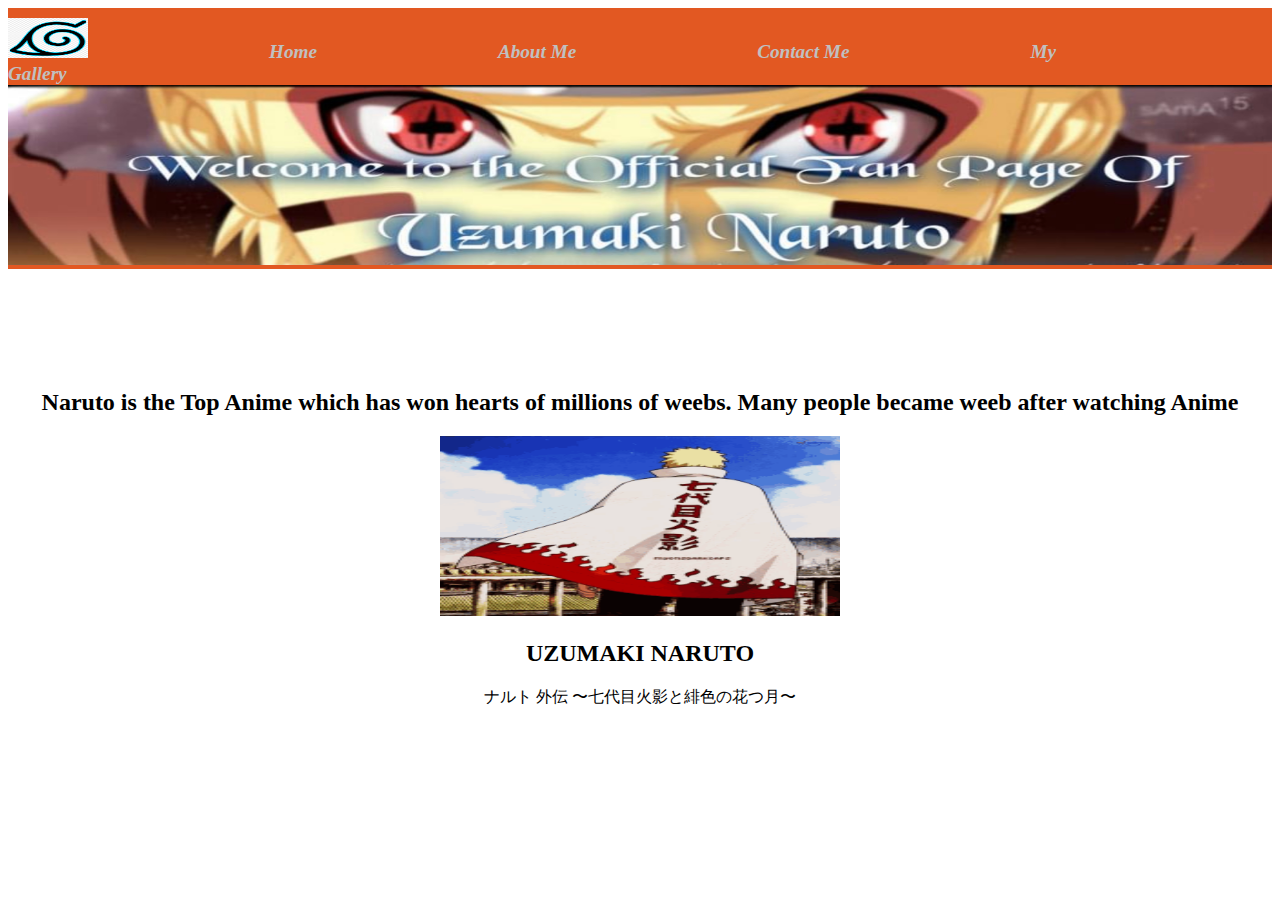
<file: index.html>
<!DOCTYPE html>
<html lang="en">

<head>
    <title>Home</title>
    <link rel="stylesheet" href="css/styles.css">
</head>

<body>
    <div>
        <div class="navbar">
            <a id="icon" href="index.html"><img id="konoha" src="Images/konoha symbol.png" alt=""></a>
            <a id="home" href="index.html">Home</a>
            <a id="about" href="aboutme.html">About Me</a>
            <a id="contactme" href="contactme.html">Contact Me</a>
            <a id="gallery" href="gallery.html">My Gallery</a>

            <img src="Images/welcome_Naruto.jpg" alt="">
        </div>

        <div class="home">
            <h2>Naruto is the Top Anime which has won hearts of millions of weebs. Many people became weeb after watching Anime</h2>
            <img src="Images/Naruto.gif" alt="">
            <h2>UZUMAKI NARUTO</h2>
            <p>ナルト 外伝 〜七代目火影と緋色の花つ月〜</p>
        </div>



    </div>
</body>

</html>
</file>
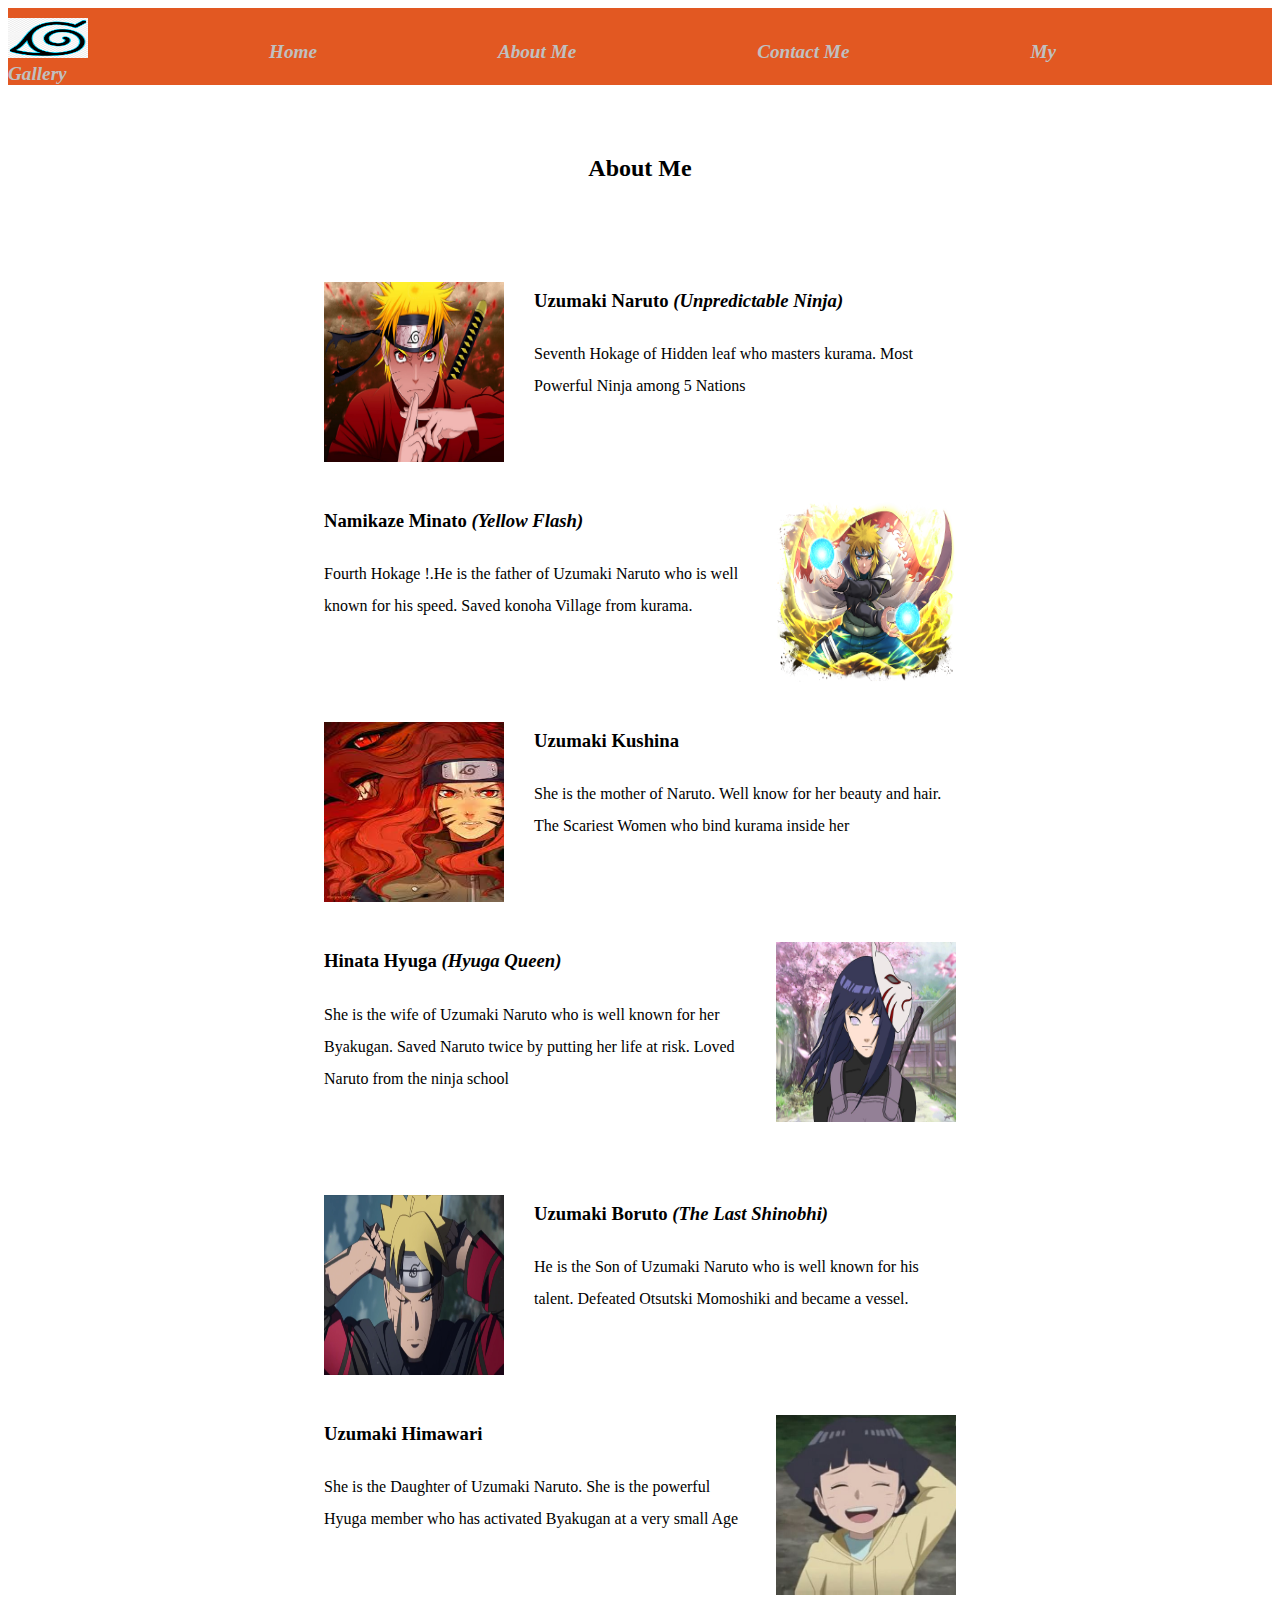
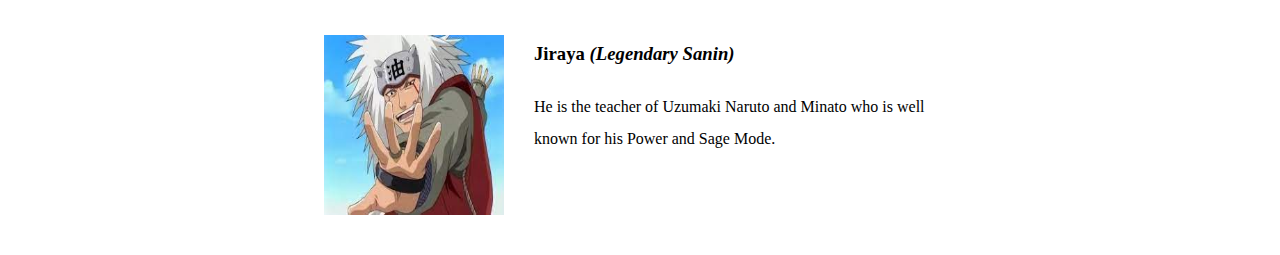
<file: aboutme.html>
<!DOCTYPE html>
<html lang="en">

<head>
    <title>AboutMe</title>
    <link rel="stylesheet" href="css/styles.css">
</head>

<body>
    <div>
        <div class="navbar">
            <a id="icon" href="index.html"><img id="konoha" src="Images/konoha symbol.png" alt=""></a>
            <a id="home" href="index.html">Home</a>
            <a id="about" href="aboutme.html">About Me</a>
            <a id="contactme" href="contactme.html">Contact Me</a>
            <a id="gallery" href="gallery.html">My Gallery</a>
        </div>

        <div class="skills">
            <h2 style="text-align: center;"> <b> About Me </b> </h2>
            <div class="skill-row">
              <img class="image-1" src="Images/narutoAbout.jpg">
              <h3>Uzumaki Naruto<i>  (Unpredictable Ninja) </i> </h3>
              <p>Seventh Hokage of Hidden leaf who masters kurama. Most Powerful Ninja among 5 Nations</p>
            </div>

            <div class="skill-row">
              <img class="image-2" src="Images/minatoAbout.png" >
              <h3>Namikaze Minato <i> (Yellow Flash)</i></h3>
              <p>Fourth Hokage !.He is the father of Uzumaki Naruto who is well known for his speed. Saved konoha Village from kurama.</p>
            </div>

            <div class="skill-row">
                <img class="image-1" src="Images/kushinaAbout.jpeg" >
                <h3>Uzumaki Kushina </h3>
                <p>She is the mother of Naruto. Well know for her beauty and hair. The Scariest Women who bind kurama inside her</p>
            </div>

            <div class="skill-row">
                <img class="image-2" src="Images/hinataAbout.jpg" >
                <h3>Hinata Hyuga <i> (Hyuga Queen)</i></h3>
                <p>She is the wife of Uzumaki Naruto who is well known for her Byakugan. Saved Naruto twice by putting her life at risk. Loved Naruto from the ninja school</p>
              </div>

            <div class="skill-row">
                <img class="image-1" src="Images/BorutoAbout.jpg" >
                <h3> Uzumaki Boruto <i> (The Last Shinobhi)</i></h3>
                <p>He is the Son of Uzumaki Naruto who is well known for his talent. Defeated Otsutski Momoshiki and became a vessel.</p>
            </div>

            <div class="skill-row">
                <img class="image-2" src="Images/HimawariAbout.jpg">
                <h3>Uzumaki Himawari </h3>
                <p>She is the Daughter of Uzumaki Naruto. She is the powerful Hyuga member who has activated Byakugan at a very small Age</p>
              </div>
  
              <div class="skill-row">
                <img class="image-1" src="Images/jirayaAbout.jpeg" >
                <h3>Jiraya <i> (Legendary Sanin)</i></h3>
                <p>He is the teacher of Uzumaki Naruto and Minato who is well known for his Power and Sage Mode. </p>
              </div>




        </div>

</body>
</html>
</file>
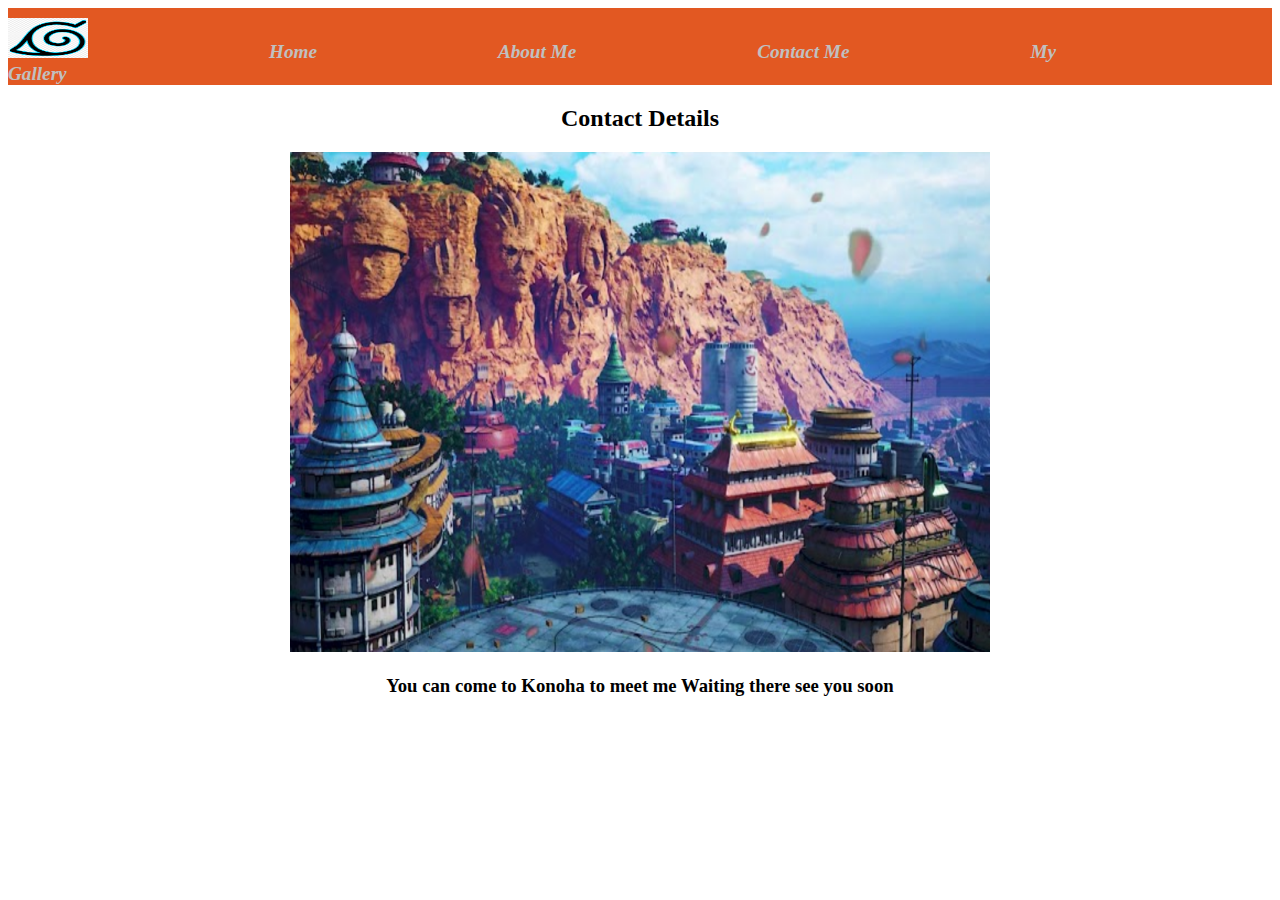
<file: contactme.html>
<!DOCTYPE html>
<html lang="en">

<head>
    <title>AboutMe</title>
    <link rel="stylesheet" href="css/styles.css">
</head>

<body>
    <div>
        <div class="navbar">
            <a id="icon" href="index.html"><img id="konoha" src="Images/konoha symbol.png" alt=""></a>
            <a id="home" href="index.html">Home</a>
            <a id="about" href="aboutme.html">About Me</a>
            <a id="contactme" href="contactme.html">Contact Me</a>
            <a id="gallery" href="gallery.html">My Gallery</a>
        </div>

        <div class="contactme">
            <h2>Contact Details</h2>

            <img src="Images/konoha1.png" alt="">

            <h3>You can come to Konoha to meet me Waiting there see you soon</h3>
        </div>
    </div>

</body>
</html>
</file>
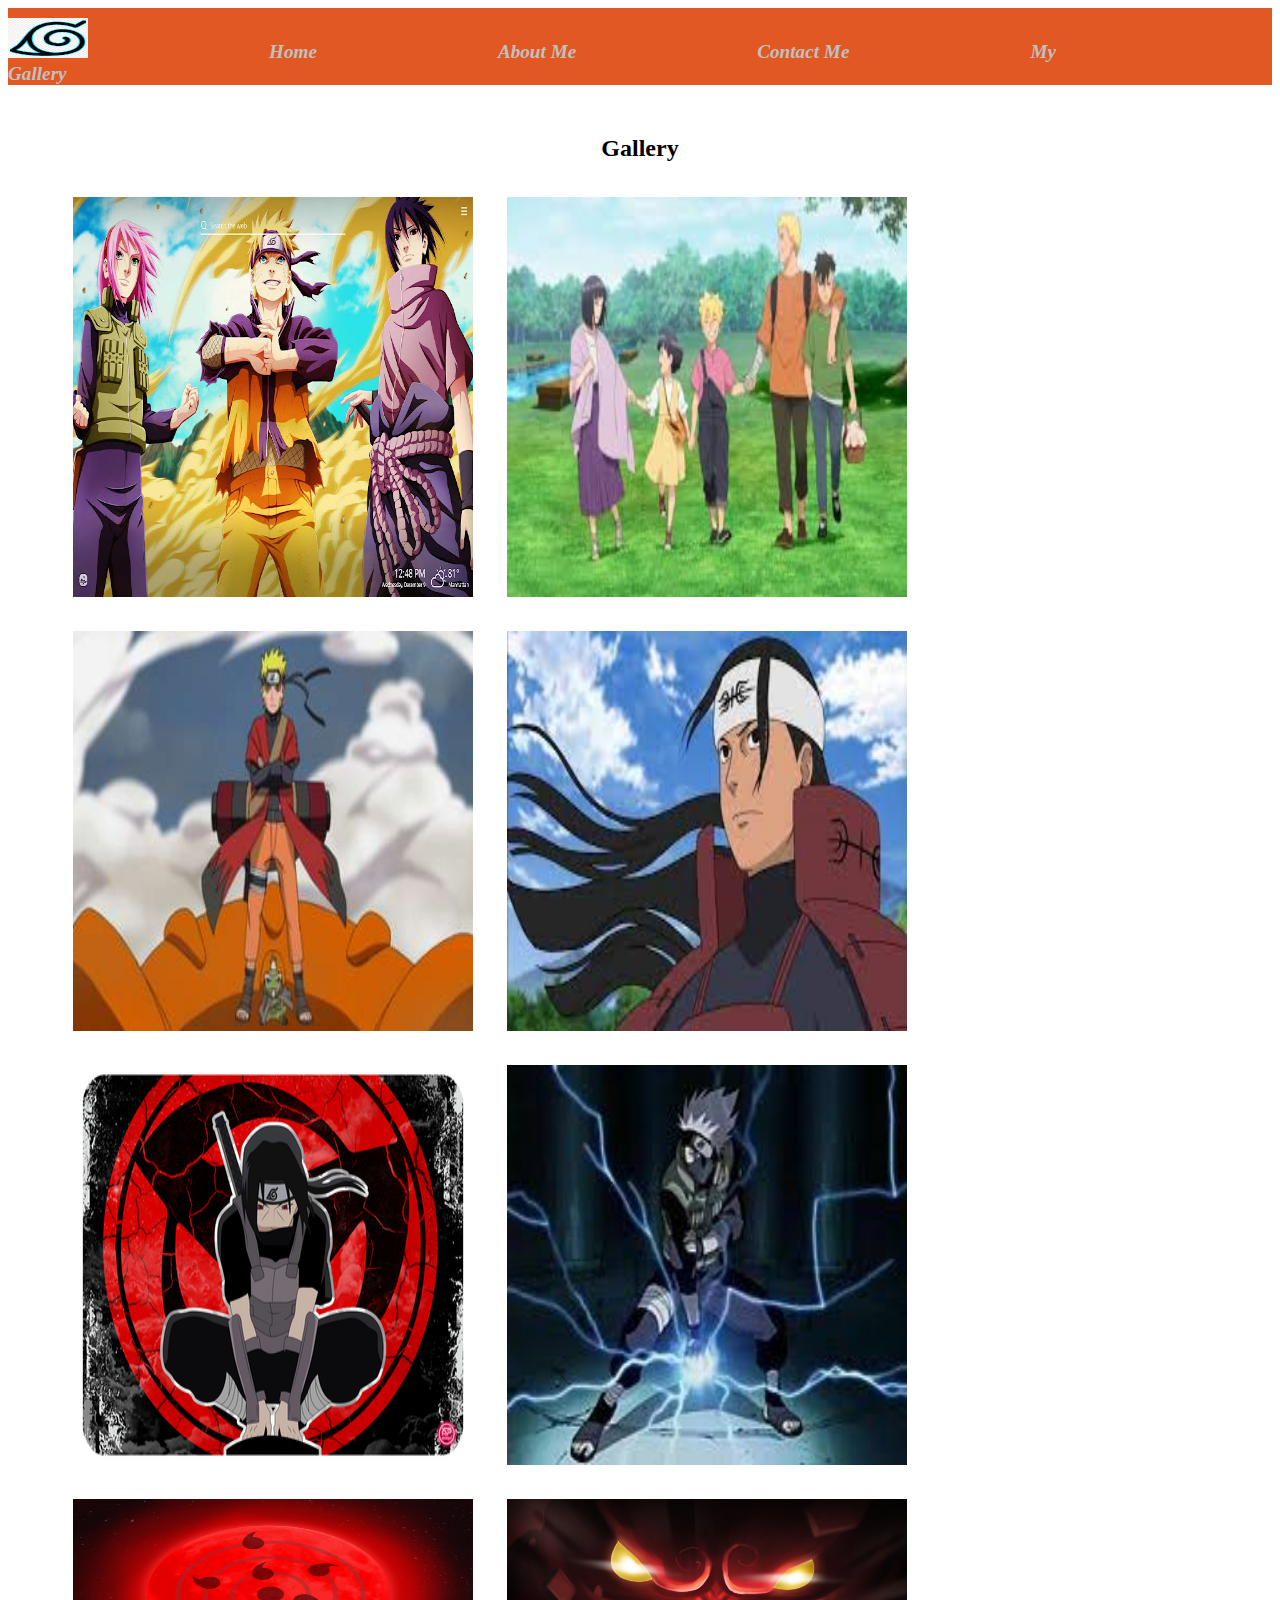
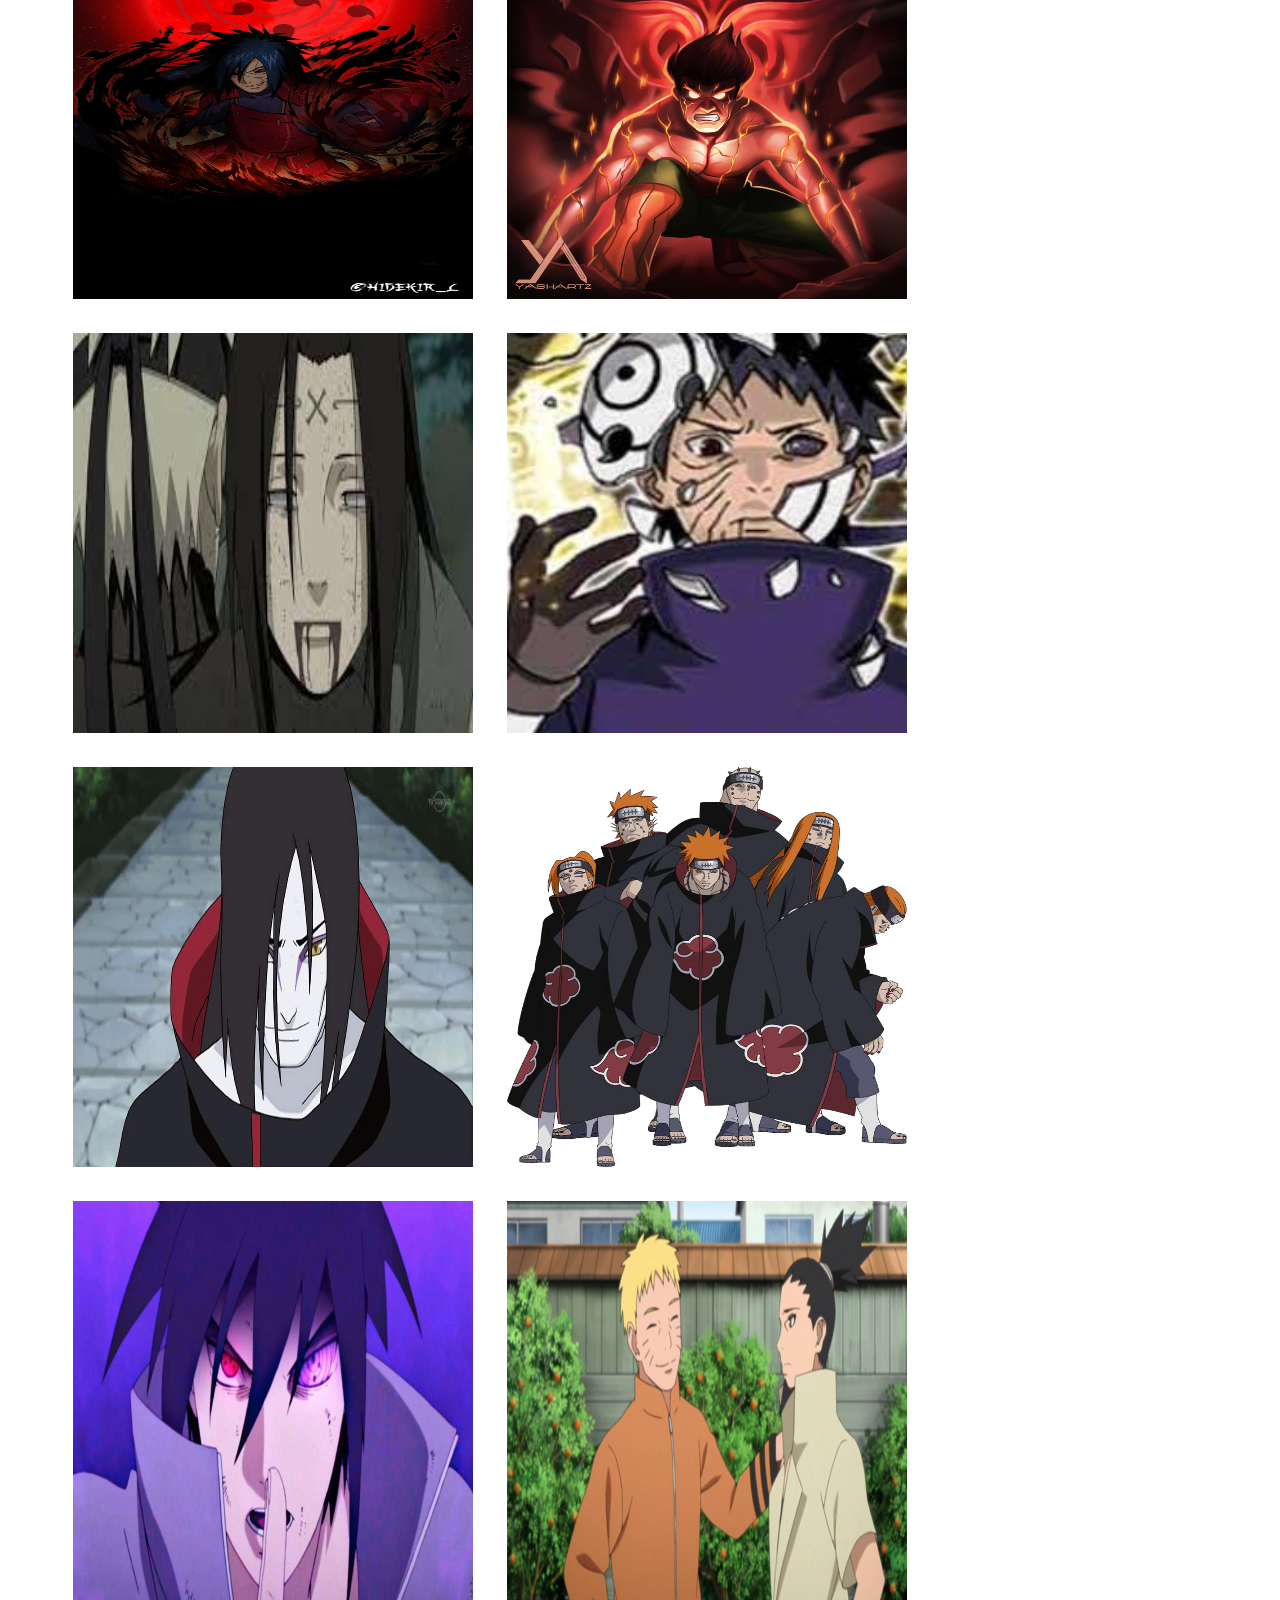
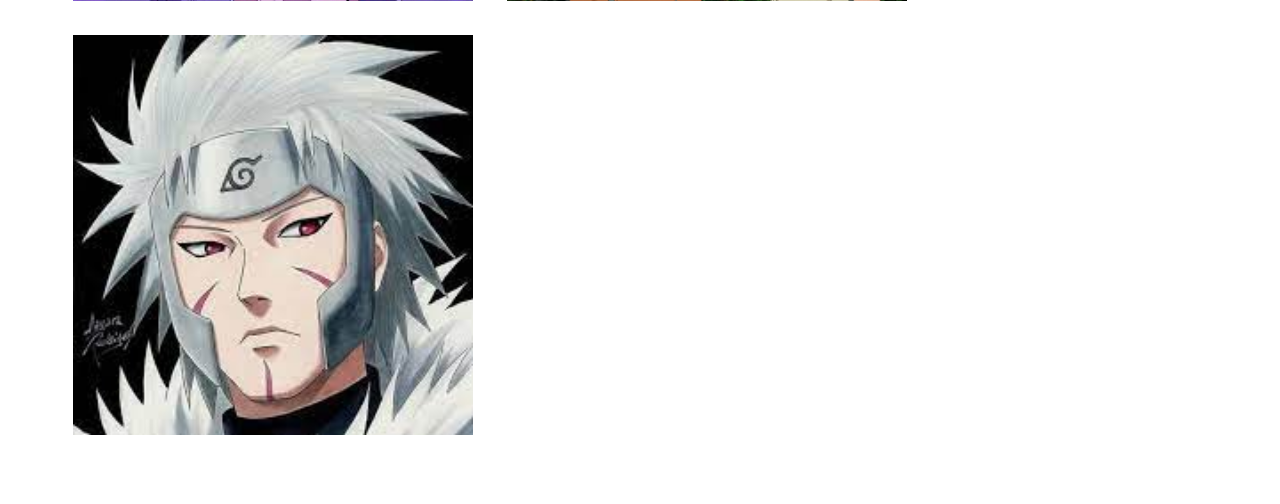
<file: gallery.html>
<!DOCTYPE html>
<html lang="en">

<head>
    <title>AboutMe</title>
    <link rel="stylesheet" href="css/styles.css">
</head>

<body>
    <div>
        <div class="navbar">
            <a id="icon" href="index.html"><img id="konoha" src="Images/konoha symbol.png" alt=""></a>
            <a id="home" href="index.html">Home</a>
            <a id="about" href="aboutme.html">About Me</a>
            <a id="contactme" href="contactme.html">Contact Me</a>
            <a id="gallery" href="gallery.html">My Gallery</a>
        </div>
    </div>

    <div>
        <div class="gall">
            <h2 style="text-align: center;"> <b> Gallery </b> </h2>
            <div class="gallery1">
              <img src="Images/team7.jpg">
              <img src="Images/family.jpeg">
              <img src="Images/naruto_gamakichi.jpeg">
              <img src="Images/gal_hashirama.jpeg">
              <img src="Images/gal_itachi.png">
              <img src="Images/gal_kakashi.jpeg">
              <img src="Images/gal_madara.jpg">
              <img src="Images/gal_mightguy.png">
              <img src="Images/gal_neji.jpeg">
              <img src="Images/gal_obito.jpeg">
              <img src="Images/gal_orochimaru.jpg">
              <img src="Images/gal_pain.png">
              <img src="Images/gal_sasuke.jpg">
              <img src="Images/gal_shikamaru.jpg">
              <img src="Images/gal_tobirama.jpeg">
            </div>
        </div>
    </div>
</body>
</html>
</file>
<file: css/styles.css>
.navbar
{
    position: relative;
    width: 100;
    background-color:#e25822 ;
    flex-flow: column;
    padding-top: 10px;
  
}

.navbar a,a :visited,a :active{
    text-decoration: none;
    color: silver;
    margin-right: 14%;
    font-weight: 800;
    font-size: larger;
    font-style:oblique;
}

.navbar img{
    width: 100%;
}

a #konoha{
    width: 80px;
    height: 40px;
    margin-left: 0;
}


.home{
   text-align: center;
   padding-top: 100px;
}

.home img{
    width: 400px;
}

.aboutme{
    margin: 50px;
}

img{
    width: 180px;
    height:180px;
}

.skills{
    padding-top: 50px;
  }
  
  .skill-row {
    width: 50%;
    margin: 100px auto 100px auto;
    text-align: left;
    line-height: 2;
  }

  .image-1{
      float: left;
      margin-right: 30px;
  }

  .image-2{
      float: right;
      margin-left: 30px;
  }


  .contactme{
      text-align: center;
  }

  .contactme img{
      width: 700px;
      height: 500px;
  }

  .gall{
      margin: 50px;
  }

.gallery1 img{
    padding: 15px;
    flex: auto;
    width: 400px;
    height: 400px;
}
</file>
